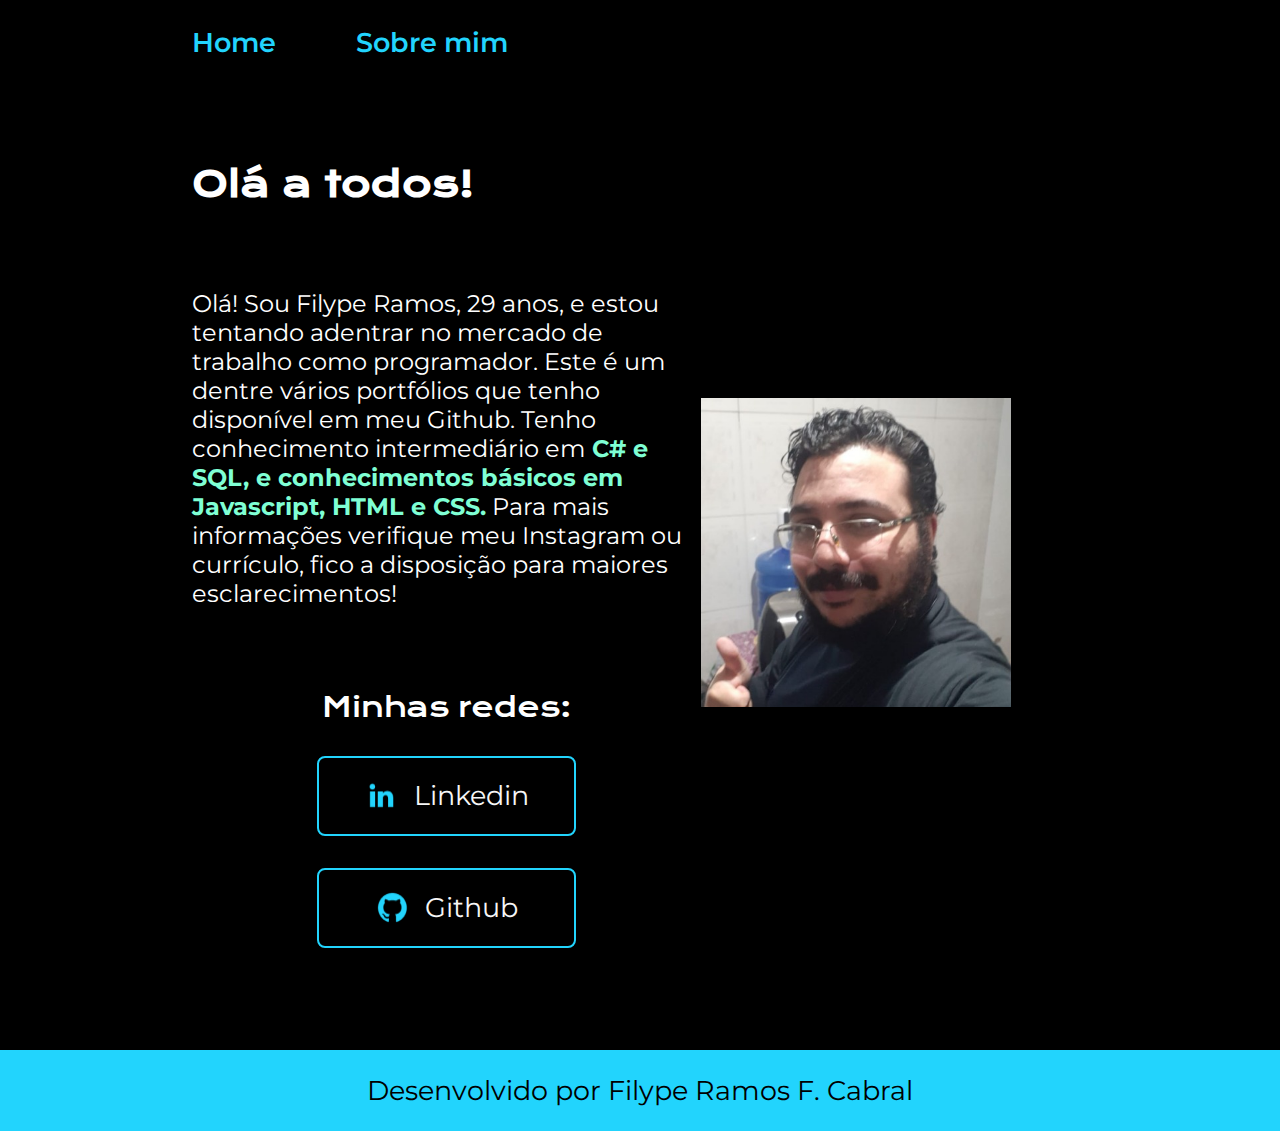
<file: index.html>
<!DOCTYPE html>

<html lang="pt-br">

<head>
    <meta charset="UTF-8">
    <meta http-equiv="X-UA-Compatible" content="IE=edge">
    <meta name="viewport" content="width=device-width, initial-scale=1.0">
    <title>Portifolio</title>
    <link rel="stylesheet" href="./estilos/styles.css">
</head>

<body>
    <header class="cabecalho">
        <nav class="cabecalho__menu">
        <a class="cabecalho__menu__link" href="index.html"> Home</a>
        <a class="cabecalho__menu__link" href="sobre.html">Sobre mim</a>
        </nav>
    </header>
    <main class="apresentacao">
        <section class="apresentacao__conteudo">
        <h1 class="apresentacao__conteudo__titulo">Olá a todos!</h1>

        <div>
        <p1 class="apreseapresentacao__conteudo__texto">Olá!  Sou Filype Ramos, 29 anos, e estou tentando adentrar no mercado de trabalho como programador. Este é um dentre vários portfólios que tenho disponível em meu Github.
        Tenho conhecimento intermediário em<strong  class="destaque"> C# e SQL, e conhecimentos básicos em Javascript, HTML e CSS.</strong>
        Para mais informações verifique meu Instagram ou currículo, fico a disposição para maiores esclarecimentos!
        </p1>
        </div>
        <div class="apreseapresentacao__links">

            <h2 class="apreseapresentacao__links__subtitulo">Minhas redes:</h2>

        <a class="apreseapresentacao__links__link" target="_blank" href="https://www.linkedin.com/in/filype-ramos-freire-cabral-503530166/">
            <img src="./Imagens/linkedin.png" alt="icone linkedin">
            Linkedin
        </a>

        <a class="apreseapresentacao__links__link" target="_blank" href="https://github.com/FilypeC">
            <img src="./Imagens/github.png" alt="icone github">
            Github
        </a>
        </div>
        </section>

    <div>
    <img class="apresentacao__imagem" src="./Imagens/foto.jpg" alt="Filype Ramos">
    </div>


    </main>
    <footer class="rodape">
        <p>Desenvolvido por Filype Ramos F. Cabral</p>
    </footer>

</body>
</html>
</file>
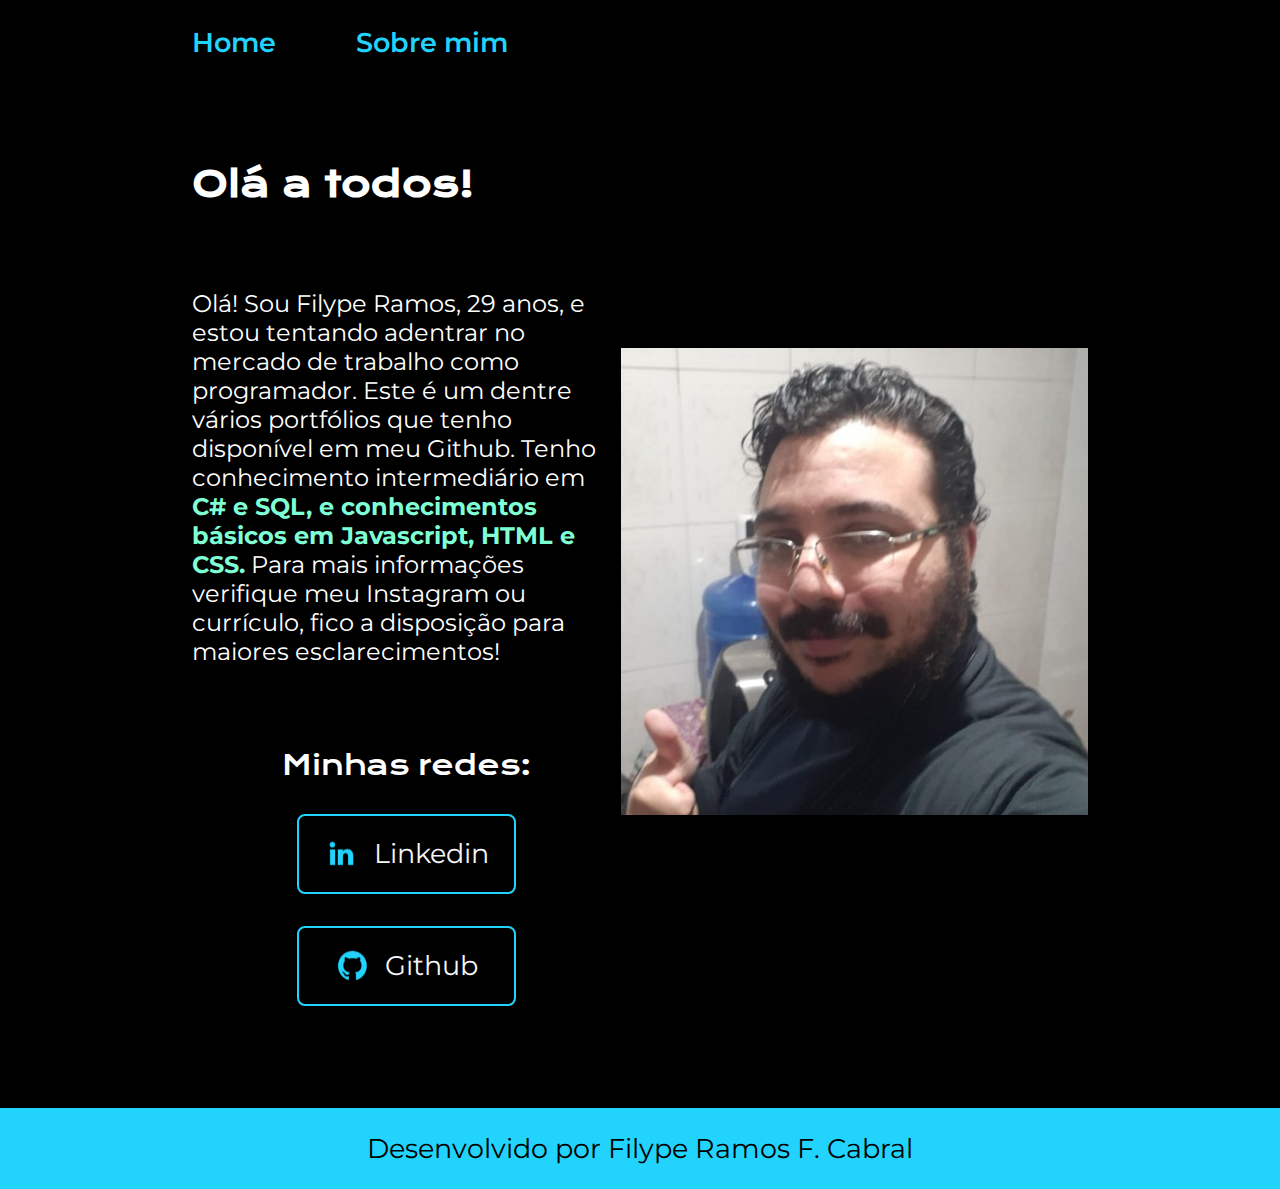
<file: main.html>
<!DOCTYPE html>

<html lang="pt-br">

<head>
    <meta charset="UTF-8">
    <meta http-equiv="X-UA-Compatible" content="IE=edge">
    <meta name="viewport" content="width=device-width, initial-scale=1.0">
    <title>Portifolio</title>
    <link rel="stylesheet" href="./estilos/styles.css">
</head>

<body>
    <header class="cabecalho">
        <nav class="cabecalho__menu">
        <a class="cabecalho__menu__link" href="main.html"> Home</a>
        <a class="cabecalho__menu__link" href="sobre.html">Sobre mim</a>
        </nav>
    </header>
    <main class="apresentacao">
        <section class="apresentacao__conteudo">
        <h1 class="apresentacao__conteudo__titulo">Olá a todos!</h1>

        <div>
        <p1 class="apreseapresentacao__conteudo__texto">Olá!  Sou Filype Ramos, 29 anos, e estou tentando adentrar no mercado de trabalho como programador. Este é um dentre vários portfólios que tenho disponível em meu Github.
        Tenho conhecimento intermediário em<strong  class="destaque"> C# e SQL, e conhecimentos básicos em Javascript, HTML e CSS.</strong>
        Para mais informações verifique meu Instagram ou currículo, fico a disposição para maiores esclarecimentos!
        </p1>
        </div>
        <div class="apreseapresentacao__links">

            <h2 class="apreseapresentacao__links__subtitulo">Minhas redes:</h2>

        <a class="apreseapresentacao__links__link" target="_blank" href="https://www.linkedin.com/in/filype-ramos-freire-cabral-503530166/">
            <img src="./Imagens/linkedin.png" alt="icone linkedin">
            Linkedin
        </a>

        <a class="apreseapresentacao__links__link" target="_blank" href="https://github.com/FilypeC">
            <img src="./Imagens/github.png" alt="icone github">
            Github
        </a>
        </div>
        </section>

    <div>
    <img src="./Imagens/foto.jpg" alt="Filype Ramos">
    </div>


    </main>
    <footer class="rodape">
        <p>Desenvolvido por Filype Ramos F. Cabral</p>
    </footer>

</body>
</html>
</file>
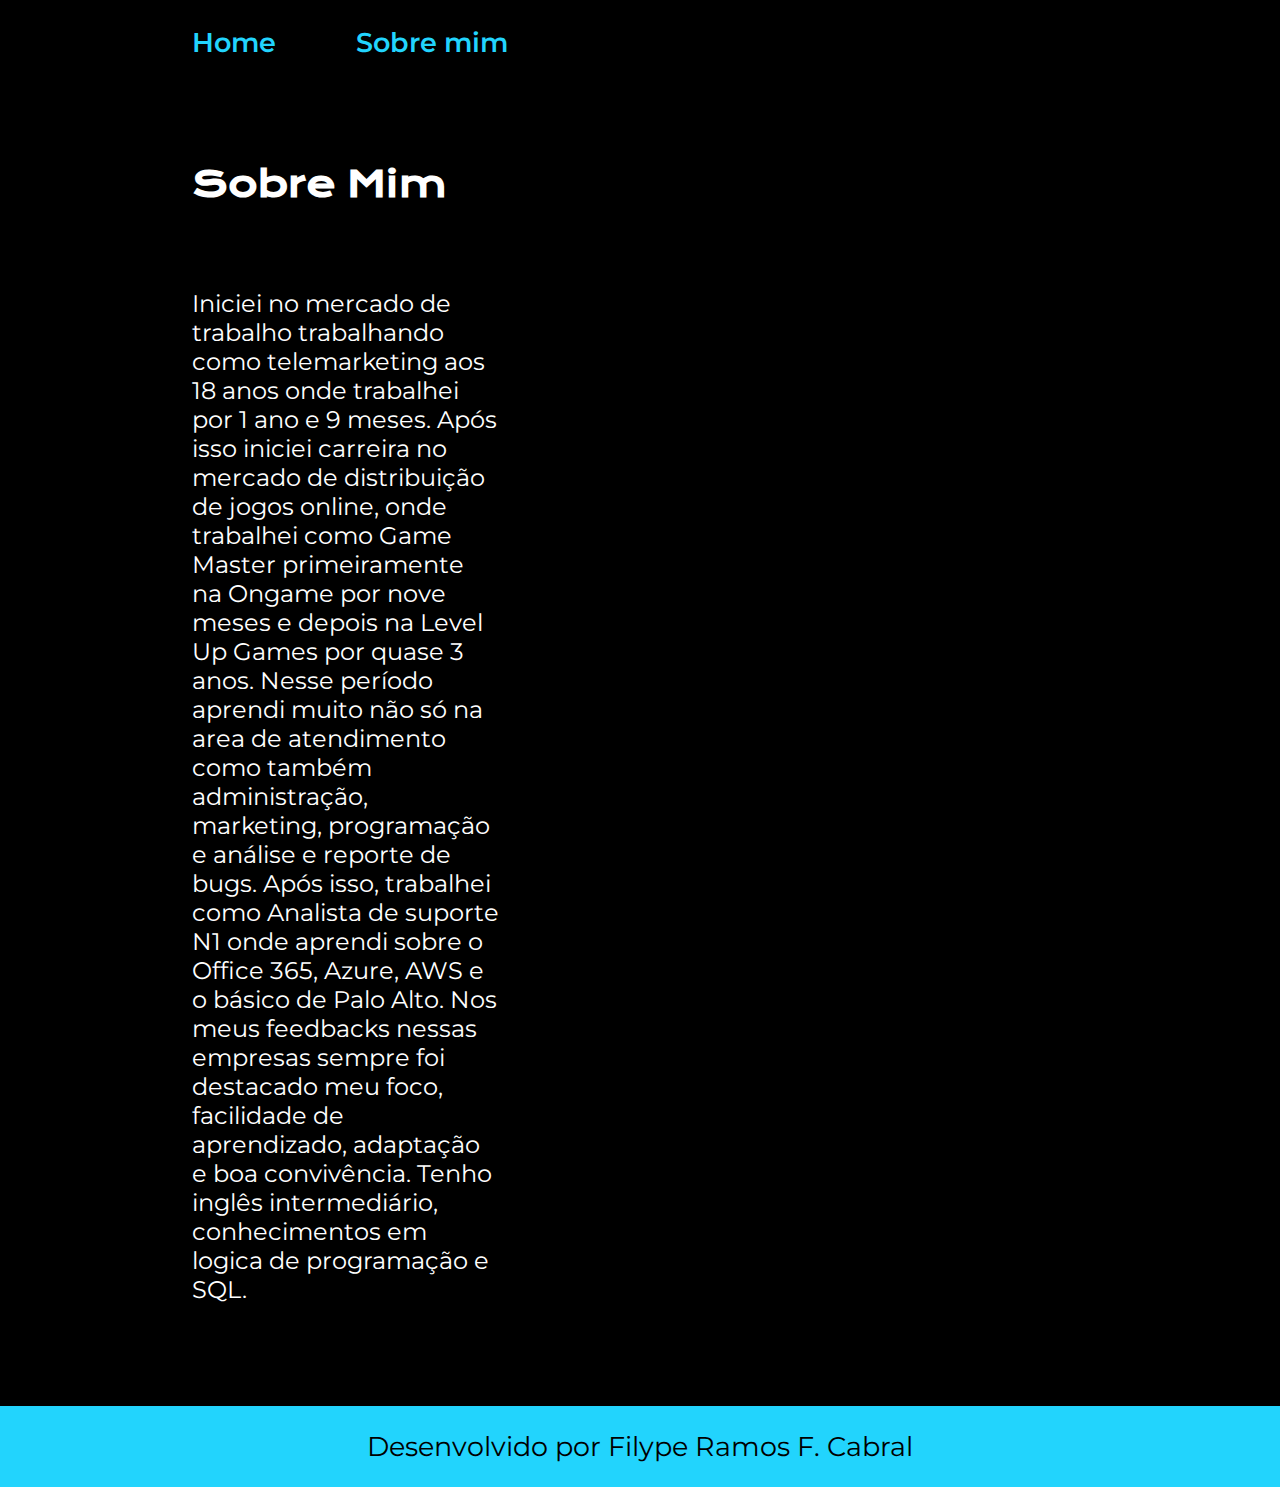
<file: sobre.html>
<!DOCTYPE html>
<html lang="pt-br">
<head>
    <meta charset="UTF-8">
    <meta http-equiv="X-UA-Compatible" content="IE=edge">
    <meta name="viewport" content="width=device-width, initial-scale=1.0">
    <title>Sobre mim</title>
    <link rel="stylesheet" href="./estilos/styles.css">
</head>
<body>
    <header class="cabecalho">
        <nav class="cabecalho__menu">
            <a class="cabecalho__menu__link" href="index.html"> Home</a>
            <a class="cabecalho__menu__link" href="sobre.html">Sobre mim</a>
            </nav>
    </header>
    <main class="apresentacao">
        <section class="apresentacao__conteudo">
        <h1 class="apresentacao__conteudo__titulo">Sobre Mim</h1>
        <p1 class="apreseapresentacao__conteudo__texto">
            Iniciei no mercado de trabalho trabalhando como telemarketing aos 18 anos onde trabalhei por 1 ano e 9 meses.
Após isso iniciei carreira no mercado de distribuição de jogos online, onde trabalhei como Game Master primeiramente na Ongame por nove meses e depois na Level Up Games por quase 3 anos. Nesse período aprendi muito não só na area de atendimento como também administração, marketing, programação e análise e reporte de bugs.
Após isso, trabalhei como Analista de suporte N1 onde aprendi sobre o Office 365, Azure, AWS e o básico de Palo Alto.

Nos meus feedbacks nessas empresas sempre foi destacado meu foco, facilidade de aprendizado, adaptação e boa convivência.

Tenho inglês intermediário, conhecimentos em logica de programação e SQL.
        </p1>
        </section>
    </main>
    <footer class="rodape">
        <p>Desenvolvido por Filype Ramos F. Cabral</p>
    </footer>
</body>
</html>
</file>
<file: estilos/styles.css>
@import url('https://fonts.googleapis.com/css2?family=Krona+One&family=Montserrat&display=swap');

*{
    margin: 0;
    padding: 0;
}

body {
    box-sizing: border-box ;
    background-color: black;
    color: white;
}

.cabecalho{
    padding: 2% 0%  0% 15%;
}

.cabecalho__menu{
    display: flex;
    gap: 80px;
}

.cabecalho__menu__link{
    font-family: 'Montserrat', sans-serif;
    font-size: 1.71rem;
    font-weight: 600;
    color: #22d4fd;
    text-decoration: none;
}

.destaque {
    color:aquamarine;
}

.apresentacao{
    padding: 8% 15%;
    display: flex;
    align-items: center;
    justify-content: space-between;
    gap: 
}

.apresentacao__conteudo{
    width: 615px;
    display: flex;
    flex-direction: column;
    gap: 5.125rem;
}

.apresentacao__conteudo__titulo{
    font-size: 2.25rem;
    font-family: 'Krona One', sans-serif;
}

.apreseapresentacao__conteudo__texto{
    width: 50%;
    display: 50%;
    font-size: 1.50rem;
    font-family: 'Montserrat', sans-serif;
}

.apreseapresentacao__links{
    display: flex;
    flex-direction: column;
    justify-content: space-between;
    align-items: center;
    gap: 32px;
}

.apreseapresentacao__links__link{
    display: flex;
    justify-content: center;
    gap: 16px;
    border: 2px solid #22d4fd ;
    width: 50%;
    text-align: center;
    border-radius: 8px;
    font-size: 1.71rem;
    padding: 21.5px 0px;
    color: #f6f6f6;
    font-family: 'Montserrat', sans-serif;
}

.apreseapresentacao__links__link:hover{
    background-color: #272727;

}

.apresentacao__imagem{
    width: 80%;
}

.apreseapresentacao__links__subtitulo{
    font-size: 1.71rem;
    font-family: 'Krona One', sans-serif;
    font-weight: 400;
}

.rodape{
    padding: 24px;
    color: #000000;
    background-color: #22d4fd;
    text-align: center;
    font-family: 'Montserrat', sans-serif;
    font-size: 1.71rem;
}

a:link 
{ 
	text-decoration: none; 
}

a:visited 
{ 
	text-decoration: none; 
}

a:hover 
{ 
	text-decoration: none; 
}

/*para telas menores de 1200px*/

a:active 
{ 
	text-decoration: none; 
}

@media (max-width: 1200px){
    .cabecalho{
        padding: 10%;
    }

    .cabecalho__menu{
        justify-content: center;
    }


    .apresentacao{
        flex-direction: column-reverse; 
        padding: 5%;
    }

    .apresentacao__conteudo{
        width: auto;
    }

}
</file>
